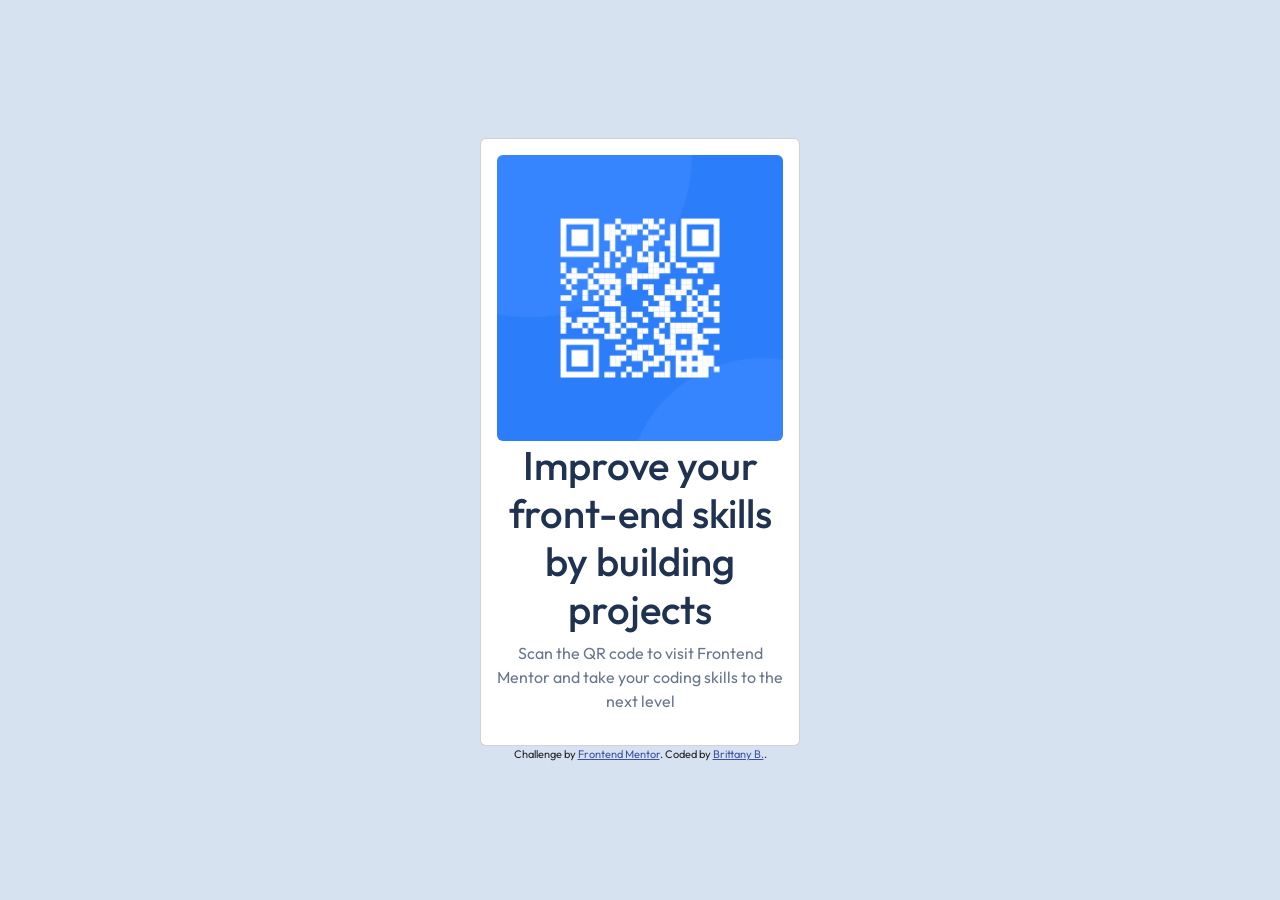
<file: qr-code-boostrap/index.html>
<!DOCTYPE html>
<html lang="en">

<head>
    <meta charset="UTF-8">
    <meta name="viewport" content="width=device-width, initial-scale=1.0">
    <!-- displays site properly based on user's device -->

    <!-- order matters! stylesheets load top to bottom so the last one is going to take over -->
    <link href="https://cdn.jsdelivr.net/npm/bootstrap@5.3.3/dist/css/bootstrap.min.css" rel="stylesheet">

    <link rel="stylesheet" href="style.css">

    <link rel="icon" type="image/png" sizes="32x32" href="./images/favicon-32x32.png">
    <link rel="preconnect" href="https://fonts.googleapis.com">
    <link rel="preconnect" href="https://fonts.gstatic.com" crossorigin>
    <link href="https://fonts.googleapis.com/css2?family=Outfit:wght@400;700&display=swap" rel="stylesheet">

    <title>Frontend Mentor | QR code component</title>


    <!-- Feel free to remove these styles or customise in your own stylesheet 👍 -->
    <style>
        .attribution {
            font-size: 0.6875rem;
            text-align: center;
        }

        .attribution a {
            color: hsl(228, 45%, 44%);
        }
    </style>
</head>

<body class="d-flex flex-column justify-content-center align-items-center min-vh-100">

        <div class="card p-3 text-center">

        <img src="./images/image-qr-code.png" alt="qr-code" class="img-fluid rounded">

        <h1>Improve your front-end skills by building projects</h1>

        <p>Scan the QR code to visit Frontend Mentor and take your coding skills to the next level</p>

    </div>
    <footer class="attribution">
        Challenge by <a href="https://www.frontendmentor.io?ref=challenge">Frontend Mentor</a>.
        Coded by <a href="#">Brittany B.</a>.
    </footer>
</body>

</html>
</file>
<file: qr-code-boostrap/style.css>
body{
    background-color: hsl(212, 45%, 89%);
    font-family: "Outfit", sans-serif;
}
.card {
max-width: 320px;
}

h1{
color:hsl(218, 44%, 22%) ;
}

p{
color:hsl(216, 15%, 48%);
}
</file>
